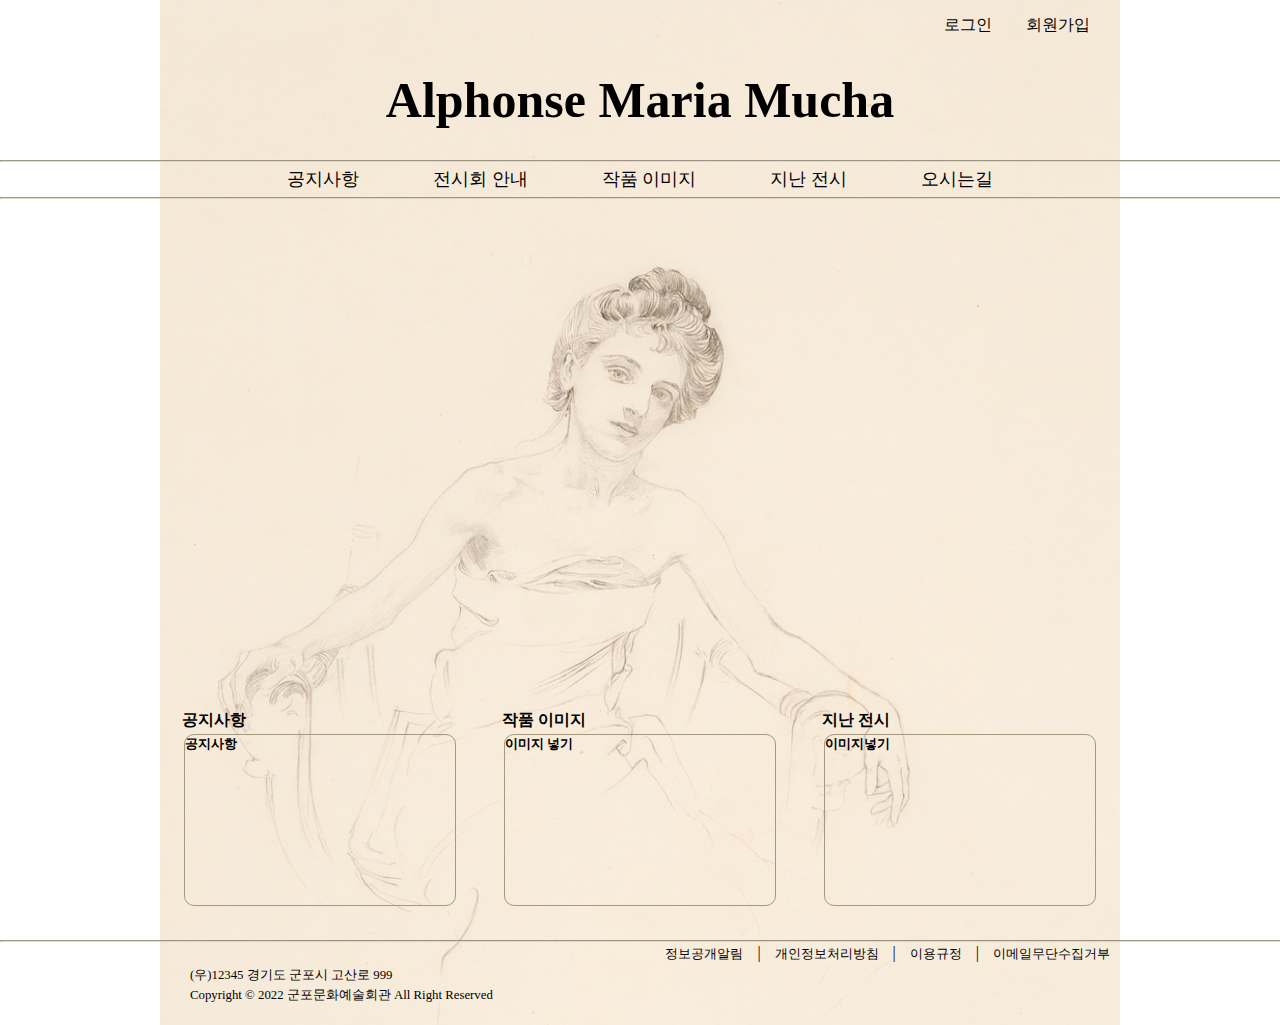
<file: index.html>
<!DOCTYPE html>
<html lang="ko">
<head>
    <meta charset="UTF-8">
    <title>main</title>

    <link rel="stylesheet" href="./CSS/basic.css">
    <link rel="stylesheet" href="./CSS/footer.css">
    <link rel="stylesheet" href="./CSS/top.css">


    <style>
        /* 배경 이미지 */
        body {
            margin: 0px auto; /* 가운데 정렬 */
            background-image: url(./images/Alphonse\ Maria\ Mucha/backgroundimg2.png);
            background-repeat: no-repeat; /* 반복 안함 */
            background-size: 960px auto; /*가로 세로*/
            background-position: center top; /* 가로 세로 */            
        }

        /* section 부분*/
        .section{
            width: 960px;
        }
        .middle{            
            height: 500px;            
        }
        .middle_bottom{
            width: 960px;
            height: 230px;
            overflow: hidden;
            display: flex;
            justify-content: space-around;/*수평 등간격 정렬*/
            /*background-color: aqua; /* 지울부분 */
        }
        .middle_box1{
            float: left;
            width: 300px;
            height: 200px;

             /* background-color: aqua; /* 지울부분 */
        }
        .middle_box2{
            float: left;
            width: 300px;
            height: 200px;
             /* background-color: aqua; /* 지울부분 */
        }
        .middle_box3{
            float: left;
            width: 300px;
            height: 200px;
             /* background-color: aqua;  /* 지울부분 */
        }
        .in_box1{            
            width: 270px;
            height: 170px;
            border: 1px solid rgb(163, 154, 127);
            border-radius: 10px;
            margin: auto;
            margin-top: 3px;
            /* background-color: rgb(0, 255, 145);  /* 지울부분 */
        }
        .in_box2{            
            width: 270px;
            height: 170px;
            border: 1px solid rgb(163, 154, 127);
            border-radius: 10px;
            margin: auto;
            margin-top: 3px;
            /* background-color: rgb(0, 255, 145); /* 지울부분 */
        }
        .in_box3{            
            width: 270px;
            height: 170px;
            border: 1px solid rgb(163, 154, 127);
            border-radius: 10px;
            margin: auto;
            margin-top: 3px;
            /* background-color: rgb(0, 255, 145);  /* 지울부분 */
        }





    </style>
</head>

<body>          
    <!-- top 부분 -->
    <div class="top">
        <div class="login">
            <a href="#">로그인</a>
            <a href="#">회원가입</a>
        </div>
        <div class="top_main">
            <h1>Alphonse Maria Mucha</h1>
        </div>
        <div class="hr_con">
        <hr />
        <div class="top_nav">    
            <a href="#">공지사항</a>
            <a href="#">전시회 안내</a>
            <a href="#">작품 이미지</a>
            <a href="#">지난 전시</a>
            <a href="#">오시는길</a>               
        </div>
        <hr /> 
    </div>
    </div>

    <!-- section 부분 -->
    <div class="section">
        <div class="middle"></div>
        <div class="middle_bottom">
            <div class="middle_box1">
                <h4>&nbsp;&nbsp;&nbsp;공지사항</h4>
                <div class="in_box1">
                    <a href="#"><h5>공지사항</h5></a>
                </div>
                
            </div>
            <div class="middle_box2">
                <h4>&nbsp;&nbsp;&nbsp;작품 이미지</h4>
                <div class="in_box2">
                    <a href="#"><h5>이미지 넣기</h5></a>
                </div>
            </div>
            <div class="middle_box3">
                <h4>&nbsp;&nbsp;&nbsp;지난 전시</h4>
                <div class="in_box3">
                    <a href="#"><h5>이미지넣기</h5></a>
                </div>
            </div>
        </div>
    </div>

    <!-- footer 부분 -->   
    <footer>   
        <hr />
        <div class="footer_nav">
            <a href="#">정보공개알림</a> | 
            <a href="#">개인정보처리방침</a> | 
            <a href="#">이용규정</a> | 
            <a href="#">이메일무단수집거부</a>
            </div>
        <div class="addr">
            <ul>
                <li>(우)12345 경기도 군포시 고산로 999</li>
                <li>Copyright &copy; 2022 군포문화예술회관 All Right Reserved</li>
            </ul>
        </div>    
    </footer>

</body>
</html>
</file>
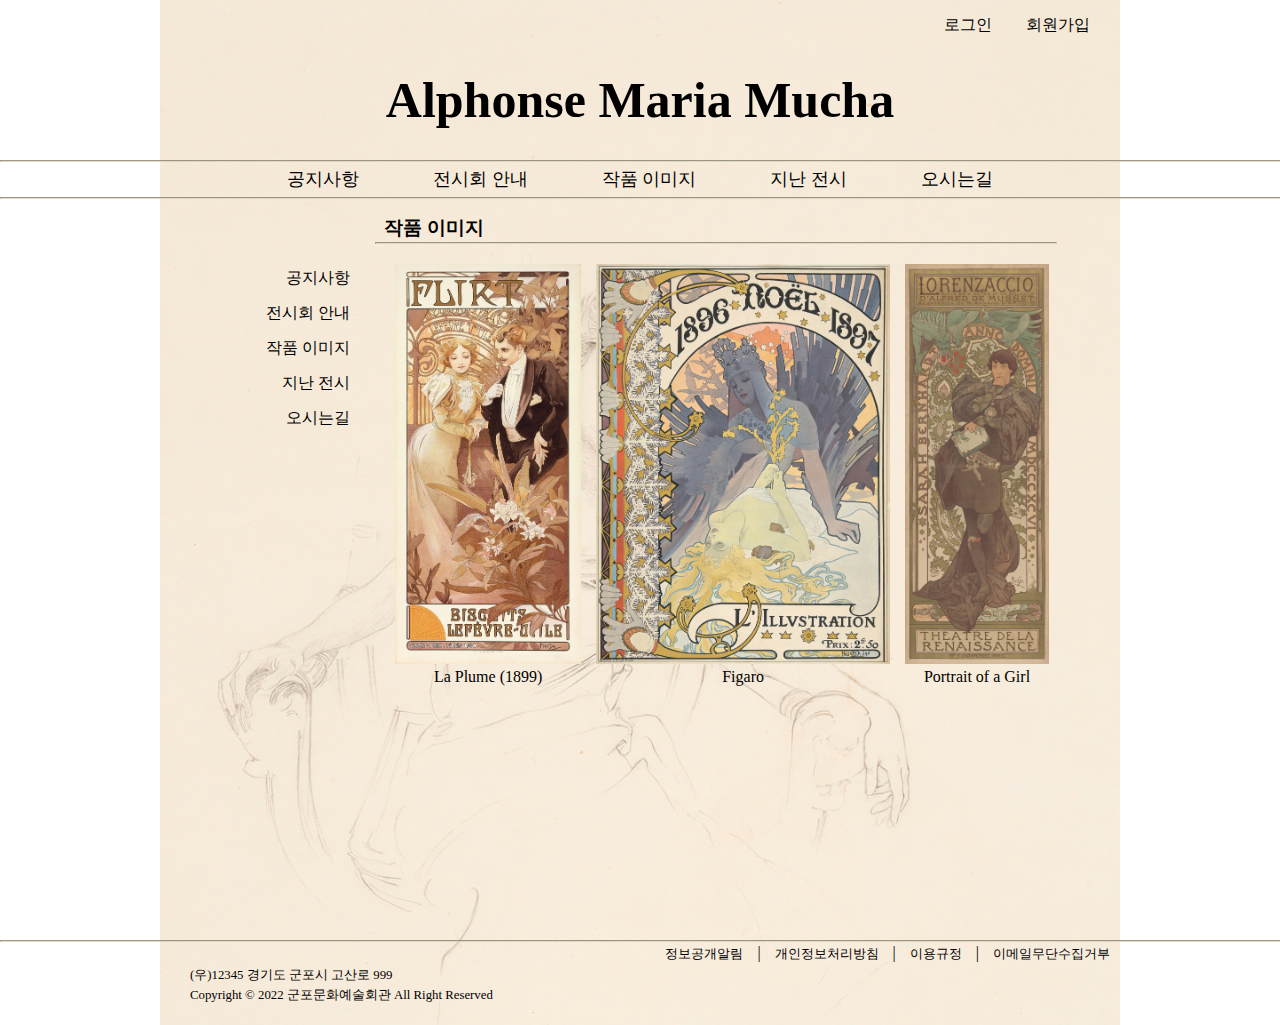
<file: a_image.html>
<!DOCTYPE html>
<html lang="ko">
<head>
    <meta charset="UTF-8">
    <title>image</title>
    <link rel="stylesheet" href="./CSS/basic.css">
    <link rel="stylesheet" href="./CSS/footer.css">
    <link rel="stylesheet" href="./CSS/top.css">
    
    <style>
        body {     /* 배경이미지 */       
            background-image: url(./images/Alphonse\ Maria\ Mucha/backgroundimg2.png);
            background-repeat: no-repeat; /* 반복 안함 */
            background-size: 960px auto; /*가로 세로*/
            background-position: center top; /* 가로 세로 */            
        }

        /* section 부분*/
        .section{
            width: 960px;
            height: 730px;
            overflow: hidden; 
           /* background-color: rgb(255, 0, 119);  /* 지울부분 */
        }
        .left_menu{
            float: left;
            width: 200px;
            height: 650px;
            margin-right: 5px;
            padding-top: 50px;
           /* background-color: aqua;  /* 지울부분 */
        }                 
        .left_menu li{
            width: 180px;
            height: 35px;
            line-height: 35px;
            text-align: right;
            
            margin-left: 10px;
            /*background-color: cadetblue;/* 지울부분 */
        }
        .right_info{
            float: left;
            width: 720px;
            height: 700px;
            padding-top: 5px;
            padding-left: 10px;
            /*background-color: rgb(81, 0, 255);  /* 지울부분 */
        }
        .right_info>h3{
            margin-bottom: 1px;
        }
        .right_info>hr{
            position: static; /* 기본값. 부모속성 상속 받음 */
            width: 680px;
        }
        /* 작품이미지창 */
        .image_form{
            width: 650px;
            height: 700px;
            padding: 20px;
            display: flex; /* 등간격배열 부모*/
           /* background-color: rgba(137, 43, 226, 0.396);  /* 지울부분 */         
        }      
        .image1{    
            width: auto;
            margin-right: 15px; 
            text-align: center;
            justify-content: space-around; /* 등간격배열 */     
        }
        .image2{
            margin-right: 15px; 
            text-align: center;
            justify-content: space-around; /* 등간격배열 */     
        }
        .image3{
            margin-right: 15px; 
            text-align: center;
            justify-content: space-around; /* 등간격배열 */
        }
        img{
            width: auto;
            height: 400px;
        }

    </style>
</head>

<body>
 <!-- top 부분 -->
 <div class="top">
    <div class="login">
        <a href="#">로그인</a>
        <a href="#">회원가입</a>
    </div>
    <div class="top_main">
        <h1>Alphonse Maria Mucha</h1>
    </div>
    <div class="hr_con">
    <hr />
    <div class="top_nav">    
        <a href="#">공지사항</a>
        <a href="#">전시회 안내</a>
        <a href="#">작품 이미지</a>
        <a href="#">지난 전시</a>
        <a href="#">오시는길</a>               
    </div>
    <hr /> 
</div>
</div>

    <!-- section 부분 -->
    <div class="section">
        <div class="left_menu">
            <ui>
                <li><a hrdf="#">공지사항</a></li>
                <li><a hrdf="#">전시회 안내</a></li>
                <li><a hrdf="#">작품 이미지</a></li>
                <li><a hrdf="#">지난 전시</a></li>
                <li><a hrdf="#">오시는길</a></li>
            </ui>
        </div>
        <div class="right_info">
            <h3>&nbsp;&nbsp;작품 이미지</h3>
            <hr/>
             <!-- 작품이미지 양식 -->
    
        <div class="image_form"> 
            <div class="image1">
                <a href="#" target="_blank"><img src="./images/Alphonse Maria Mucha/Flirt (circa 1895-1900).jpg" /></a>
                <p>La Plume (1899)</p>          
            </div>
            <div class="image2">
                <a href="#" target="_blank"><img src="./images/Alphonse Maria Mucha/Figaro.jpg" /></a>       
                <p>Figaro</p>   
            </div>
            <div class="image3">
                <a href="#" target="_blank"><img src="./images/Alphonse Maria Mucha/Portrait of a Girl.jpg" /></a>   
                <p>Portrait of a Girl</p>       
            </div>
        </div>
    </div>

    

        </div>
    </div>

    




<!-- footer 부분 -->   
<footer>
    <hr />

    <div class="footer_nav">
        <a href="#">정보공개알림</a> | 
        <a href="#">개인정보처리방침</a> | 
        <a href="#">이용규정</a> | 
        <a href="#">이메일무단수집거부</a>
        </div>
    <div class="addr">
        <ul>
            <li>(우)12345 경기도 군포시 고산로 999</li>
            <li>Copyright &copy; 2022 군포문화예술회관 All Right Reserved</li>
        </ul>
    </div>    
</footer>



</body>
</html>
</file>
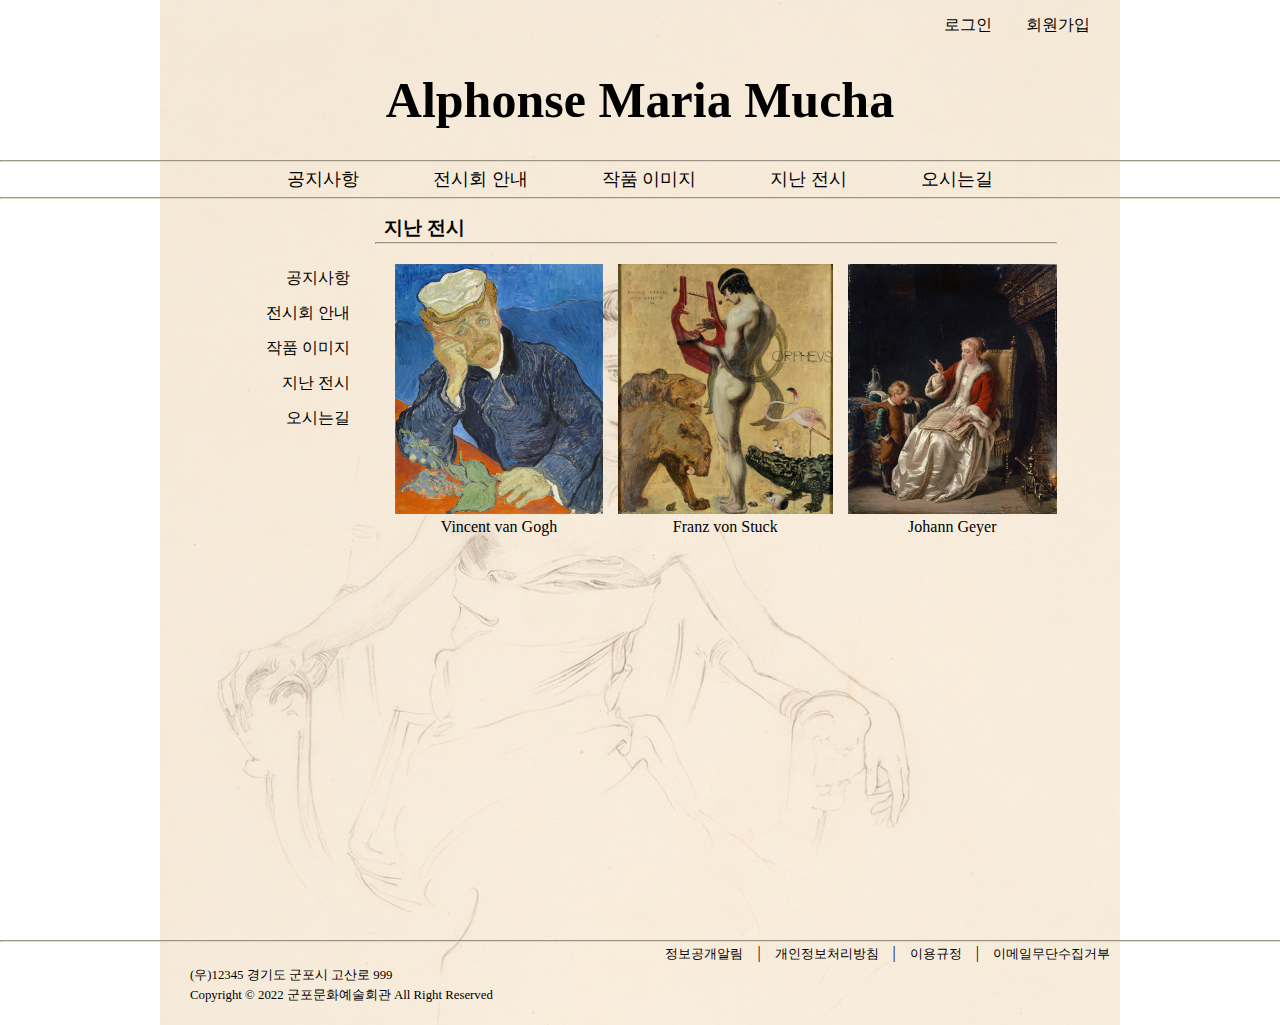
<file: h_image.html>
<!DOCTYPE html>
<html lang="ko">
<head>
    <meta charset="UTF-8">
    <title>history_image</title>
    <link rel="stylesheet" href="./CSS/basic.css">
    <link rel="stylesheet" href="./CSS/footer.css">
    <link rel="stylesheet" href="./CSS/top.css">
    
    <style>
        body {     /* 배경이미지 */       
            background-image: url(./images/Alphonse\ Maria\ Mucha/backgroundimg2.png);
            background-repeat: no-repeat; /* 반복 안함 */
            background-size: 960px auto; /*가로 세로*/
            background-position: center top; /* 가로 세로 */            
        }

        /* section 부분*/
        .section{
            width: 960px;
            height: 730px;
            overflow: hidden; 
           /* background-color: rgb(255, 0, 119);  /* 지울부분 */
        }
        .left_menu{
            float: left;
            width: 200px;
            height: 650px;
            margin-right: 5px;
            padding-top: 50px;
           /* background-color: aqua;  /* 지울부분 */
        }                 
        .left_menu li{
            width: 180px;
            height: 35px;
            line-height: 35px;
            text-align: right;
            
            margin-left: 10px;
            /*background-color: cadetblue;/* 지울부분 */
        }
        .right_info{
            float: left;
            width: 720px;
            height: 700px;
            padding-top: 5px;
            padding-left: 10px;
            /*background-color: rgb(81, 0, 255);  /* 지울부분 */
        }
        .right_info>h3{
            margin-bottom: 1px;
        }
        .right_info>hr{
            position: static; /* 기본값. 부모속성 상속 받음 */
            width: 680px;
        }
        /* 작품이미지창 */
        .image_form{
            width: 650px;
            height: 700px;
            padding: 20px;
            display: flex; /* 등간격배열 부모*/
           /* background-color: rgba(137, 43, 226, 0.396);  /* 지울부분 */         
        }      
        .image1{    
            width: auto;
            margin-right: 15px; 
            text-align: center;
            justify-content: space-around; /* 등간격배열 */     
        }
        .image2{
            margin-right: 15px; 
            text-align: center;
            justify-content: space-around; /* 등간격배열 */     
        }
        .image3{
            margin-right: 15px; 
            text-align: center;
            justify-content: space-around; /* 등간격배열 */
        }
        img{
            width: auto;
            height: 250px;
        }

    </style>
</head>

<body>
 <!-- top 부분 -->
 <div class="top">
    <div class="login">
        <a href="#">로그인</a>
        <a href="#">회원가입</a>
    </div>
    <div class="top_main">
        <h1>Alphonse Maria Mucha</h1>
    </div>
    <div class="hr_con">
    <hr />
    <div class="top_nav">    
        <a href="#">공지사항</a>
        <a href="#">전시회 안내</a>
        <a href="#">작품 이미지</a>
        <a href="#">지난 전시</a>
        <a href="#">오시는길</a>               
    </div>
    <hr /> 
</div>
</div>

    <!-- section 부분 -->
    <div class="section">
        <div class="left_menu">
            <ui>
                <li><a hrdf="#">공지사항</a></li>
                <li><a hrdf="#">전시회 안내</a></li>
                <li><a hrdf="#">작품 이미지</a></li>
                <li><a hrdf="#">지난 전시</a></li>
                <li><a hrdf="#">오시는길</a></li>
            </ui>
        </div>
        <div class="right_info">
            <h3>&nbsp;&nbsp;지난 전시</h3>
            <hr/>
             <!-- 작품이미지 양식 -->
    
        <div class="image_form"> 
            <div class="image1">
                <a href="#" target="_blank"><img src="./images/Vincent van Gogh/Head Of A Skeleton With A Burning Cigarette - dddd.jpg" /></a>
                <p>Vincent van Gogh</p>          
            </div>
            <div class="image2">
                <a href="#" target="_blank"><img src="./images/other/Franz von Stuck-ddd.jpg" /></a>   
                <p>Franz von Stuck</p>  
            </div>
            <div class="image3">
                <a href="#" target="_blank"><img src="./images/other/Johann Geyer-dd.jpg" /></a>       
                <p>Johann Geyer</p>                      
            </div>
        </div>
    </div>

    

        </div>
    </div>

    




<!-- footer 부분 -->   
<footer>
    <hr />

    <div class="footer_nav">
        <a href="#">정보공개알림</a> | 
        <a href="#">개인정보처리방침</a> | 
        <a href="#">이용규정</a> | 
        <a href="#">이메일무단수집거부</a>
        </div>
    <div class="addr">
        <ul>
            <li>(우)12345 경기도 군포시 고산로 999</li>
            <li>Copyright &copy; 2022 군포문화예술회관 All Right Reserved</li>
        </ul>
    </div>    
</footer>



</body>
</html>
</file>
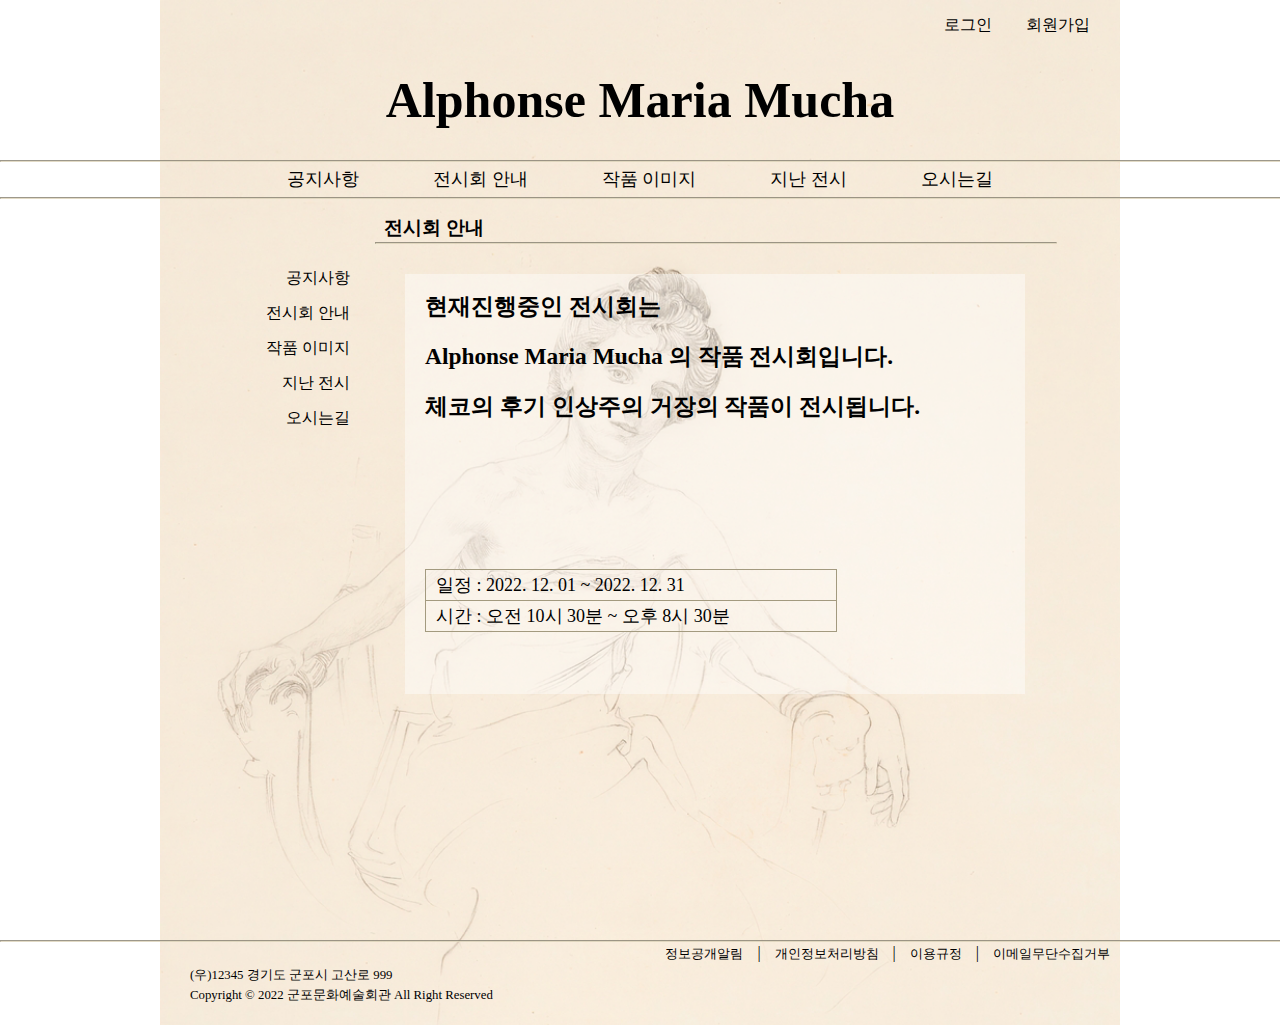
<file: info.html>
<!DOCTYPE html>
<html lang="ko">
<head>
    <meta charset="UTF-8">
    <title>info</title>
    <link rel="stylesheet" href="./CSS/basic.css">
    <link rel="stylesheet" href="./CSS/footer.css">
    <link rel="stylesheet" href="./CSS/top.css">
    
    <style>
        body {     /* 배경이미지 */       
            background-image: url(./images/Alphonse\ Maria\ Mucha/backgroundimg2.png);
            background-repeat: no-repeat; /* 반복 안함 */
            background-size: 960px auto; /*가로 세로*/
            background-position: center top; /* 가로 세로 */            
        }

        /* section 부분*/
        .section{
            width: 960px;
            height: 730px;
            overflow: hidden; 
           /* background-color: rgb(255, 0, 119);  /* 지울부분 */
        }
        .left_menu{
            float: left;
            width: 200px;
            height: 650px;
            margin-right: 5px;
            padding-top: 50px;
           /* background-color: aqua;  /* 지울부분 */
        }                 
        .left_menu li{
            width: 180px;
            height: 35px;
            line-height: 35px;
            text-align: right;
            
            margin-left: 10px;
            /*background-color: cadetblue;/* 지울부분 */
        }
        .right_info{
            float: left;
            width: 720px;
            height: 700px;
            padding-top: 5px;
            padding-left: 10px;
            /*background-color: rgb(81, 0, 255);  /* 지울부분 */
        }
        .right_info>h3{
            margin-bottom: 1px;
        }
        .right_info>hr{
            position: static; /* 기본값. 부모속성 상속 받음 */
            width: 680px;
        }
        /* 전시회안내창 */
        .info_form{
            width: 720px;
            height: 700px;
           /* background-color: rgba(137, 43, 226, 0.412);  /* 지울부분 */         
        }      
        .info1{
            width: 600px;
            height: 400px;
            line-height: 25px;
            font-size: 20px;
            padding-top: 20px;
            padding-left: 20px;
            margin: 30px;
            /*padding: 30px 10;/* 지울부분 */         
            background-color:rgba(255, 255, 255, 0.431); /* 지울부분 */         
        }

        .info1 li{
            width: 400px;
            height: 30px;
            line-height: 30px;
            font-size: 18px;
            padding-left: 10px;
            border: 0.5px solid rgb(163, 154, 127); /* 지울부분? */          
         /* background-color: rgba(43, 101, 226, 0.583);  /* 지울부분 */       
        }
        .info1 li:nth-child(1){
            border-bottom: none;
        }


    </style>
</head>

<body>
 <!-- top 부분 -->
 <div class="top">
    <div class="login">
        <a href="#">로그인</a>
        <a href="#">회원가입</a>
    </div>
    <div class="top_main">
        <h1>Alphonse Maria Mucha</h1>
    </div>
    <div class="hr_con">
    <hr />
    <div class="top_nav">    
        <a href="#">공지사항</a>
        <a href="#">전시회 안내</a>
        <a href="#">작품 이미지</a>
        <a href="#">지난 전시</a>
        <a href="#">오시는길</a>               
    </div>
    <hr /> 
</div>
</div>

    <!-- section 부분 -->
    <div class="section">
        <div class="left_menu">
            <ui>
                <li><a hrdf="#">공지사항</a></li>
                <li><a hrdf="#">전시회 안내</a></li>
                <li><a hrdf="#">작품 이미지</a></li>
                <li><a hrdf="#">지난 전시</a></li>
                <li><a hrdf="#">오시는길</a></li>
            </ui>
        </div>
    <div class="right_info">
            <h3>&nbsp;&nbsp;전시회 안내</h3>
            <hr/>
            <!-- 전시회 안내 양식 -->
        <div class="info_form"> 
            <div class="info1">
                <h3>현재진행중인 전시회는</h3><br />
                <h3>Alphonse Maria Mucha 의 작품 전시회입니다.</h3><br />
                <h3>체코의 후기 인상주의 거장의 작품이 전시됩니다.</h3><br />
                <br />
                <br />
                <br />
                <br />
                <br />
                <ul>
                    <li>일정 : 2022. 12. 01 ~ 2022. 12. 31</li>
                    <li>시간 : 오전 10시 30분 ~ 오후 8시 30분 </li>
                </ul>
            </div>

        </div>
    </div>

        </div>
    </div>

    




<!-- footer 부분 -->   
<footer>
    <hr />

    <div class="footer_nav">
        <a href="#">정보공개알림</a> | 
        <a href="#">개인정보처리방침</a> | 
        <a href="#">이용규정</a> | 
        <a href="#">이메일무단수집거부</a>
        </div>
    <div class="addr">
        <ul>
            <li>(우)12345 경기도 군포시 고산로 999</li>
            <li>Copyright &copy; 2022 군포문화예술회관 All Right Reserved</li>
        </ul>
    </div>    
</footer>



</body>
</html>
</file>
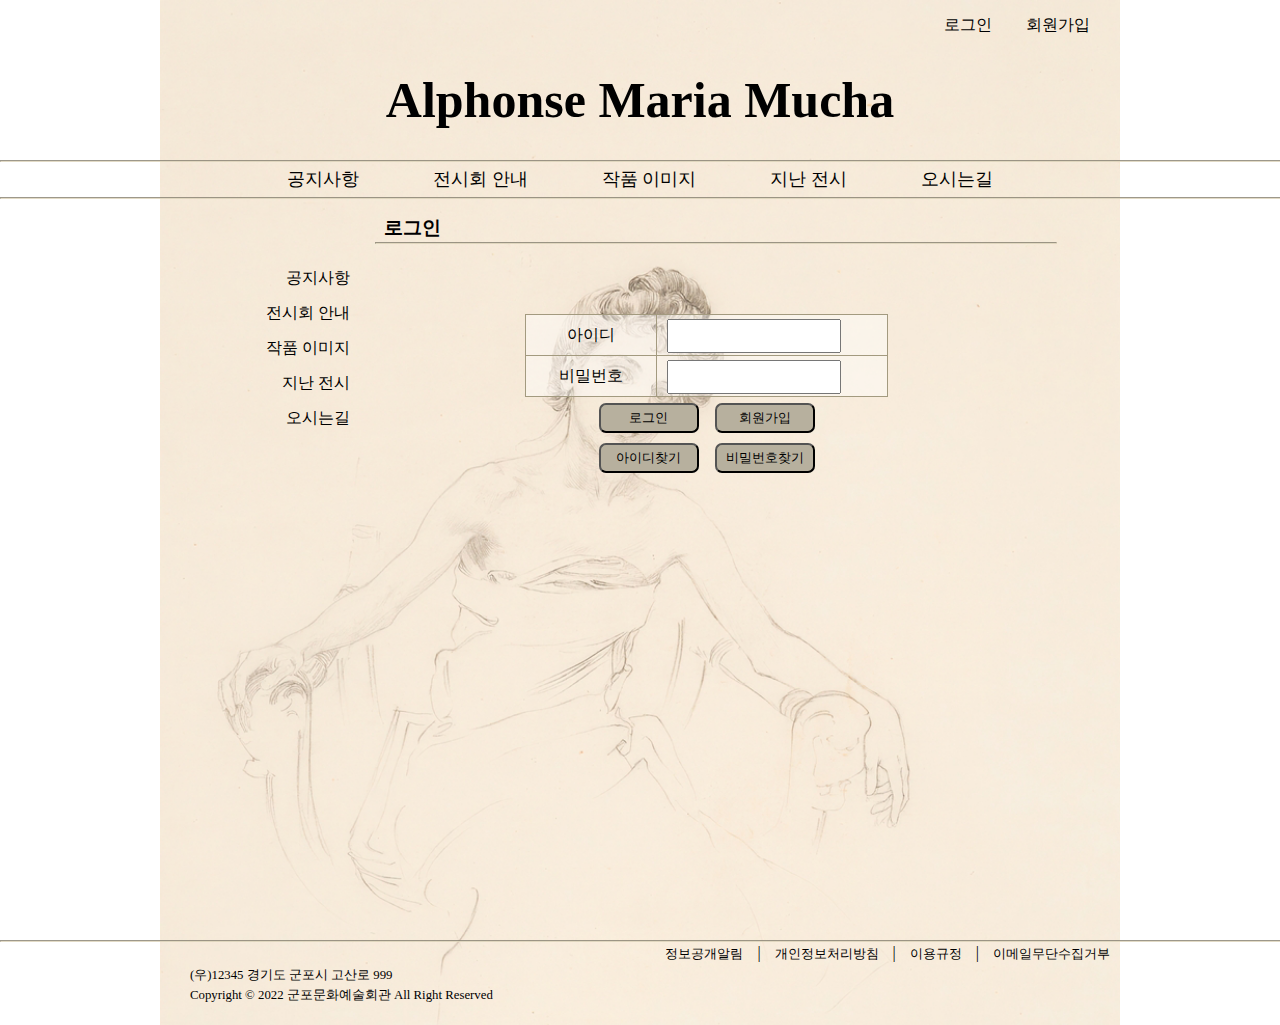
<file: login.html>
<!DOCTYPE html>
<html lang="ko">
<head>
    <meta charset="UTF-8">
    <title>login</title>
    <link rel="stylesheet" href="./CSS/basic.css">
    <link rel="stylesheet" href="./CSS/footer.css">
    <link rel="stylesheet" href="./CSS/top.css">
    
    <style>
        body {     /* 배경이미지 */       
            background-image: url(./images/Alphonse\ Maria\ Mucha/backgroundimg2.png);
            background-repeat: no-repeat; /* 반복 안함 */
            background-size: 960px auto; /*가로 세로*/
            background-position: center top; /* 가로 세로 */            
        }

        /* section 부분*/
        .section{
            width: 960px;
            height: 730px;
            overflow: hidden; 
           /* background-color: rgb(255, 0, 119);  /* 지울부분 */
        }
        .left_menu{
            float: left;
            width: 200px;
            height: 650px;
            margin-right: 5px;
            padding-top: 50px;
           /* background-color: aqua;  /* 지울부분 */
        }                 
        .left_menu li{
            width: 180px;
            height: 35px;
            line-height: 35px;
            text-align: right;
            
            margin-left: 10px;
            /*background-color: cadetblue;/* 지울부분 */
        }
        .right_info{
            float: left;
            width: 720px;
            height: 700px;
            padding-top: 5px;
            padding-left: 10px;
            /*background-color: rgb(81, 0, 255);  /* 지울부분 */
        }
        .right_info>h3{
            margin-bottom: 1px;
        }
        .right_info>hr{
            position: static; /* 기본값. 부모속성 상속 받음 */
            width: 680px;
        }
        /* 로그인창 */
        .login_form{
            width: 720px;
            height: 700px;
            padding-left: 150px;
            padding-top: 70px;
            /*background-color: blueviolet;  /* 지울부분 */         
        }      
        tr{            
            height: 40px;
            line-height: 40px;
        }
        td{
           border: 0.5px solid rgb(163, 154, 127); /* 지울부분? */           
        }
        .title{
            width:130px;
            text-align: center;
            background-color: rgba(255, 255, 255, 0.431);
        }
        .content{
            width: 220px;
            height: 40px;
            padding-left: 10px;
            background-color: rgba(255, 255, 255, 0.431);
        }
        input{/* 입력칸 */
            width: 170px;
            height: 30px; /* 수정부분 */
        }
        .login_btns{
            text-align: center;/* 버튼가운데정렬 */
            border-left: none;
            border-right: none;/* 테두리 삭제 */
            border-bottom: none;
            border-top: none;
            background-color: none;
        }
        #login_btn, #membership_btn, #id_btn, #password_btn{ /* id 는 #으로 구분 */
            width: 100px;
            height: 30px;
            background-color: rgb(183, 176, 158);
            border-radius: 7px;
        }       

    </style>
</head>

<body>
 <!-- top 부분 -->
 <div class="top">
    <div class="login">
        <a href="#">로그인</a>
        <a href="#">회원가입</a>
    </div>
    <div class="top_main">
        <h1>Alphonse Maria Mucha</h1>
    </div>
    <div class="hr_con">
    <hr />
    <div class="top_nav">    
        <a href="#">공지사항</a>
        <a href="#">전시회 안내</a>
        <a href="#">작품 이미지</a>
        <a href="#">지난 전시</a>
        <a href="#">오시는길</a>               
    </div>
    <hr /> 
</div>
</div>

    <!-- section 부분 -->
    <div class="section">
        <div class="left_menu">
            <ui>
                <li><a hrdf="#">공지사항</a></li>
                <li><a hrdf="#">전시회 안내</a></li>
                <li><a hrdf="#">작품 이미지</a></li>
                <li><a hrdf="#">지난 전시</a></li>
                <li><a hrdf="#">오시는길</a></li>
            </ui>
        </div>
        <div class="right_info">
            <h3>&nbsp;&nbsp;로그인</h3>
            <hr/>
            <!-- 로그인양식 -->
    <form action="" method="post" name="user_id" id="member">
        <div class="login_form"> 
            <table border="0"><!-- 0: 테두리값 없애기 // 1 -->
                <tr><!-- 행 row -->
                    <td class="title"><label for="user_id">아이디</label></td><!-- 영 col -->
                    <td class="content"><input class="con1" type="text" name="user_id" id="user_id" required /></td>
                </tr>
                <tr>
                    <td class="title"><label for="password">비밀번호</label></td>
                    <td class="content"><input class="con1" type="password" name="password" id="password" required /></td>
                </tr>
                <tr>
                    <td colspan="2" class="login_btns">
                        <input type="submit" name="login_btn" id="login_btn" value="로그인" />&nbsp;&nbsp;&nbsp;
                        <input type="button" name="login_btn" id="membership_btn" value="회원가입" />
                    </td>                  
                </tr>
                <tr>
                    <td colspan="2" class="login_btns">                       
                        <input type="button" name="id_btn" id="id_btn" value="아이디찾기" />&nbsp;&nbsp;&nbsp;
                        <input type="button" name="password_btn" id="password_btn" value="비밀번호찾기" />
                    </td>                      
                </tr>
            </table>
        </div>
    </form>

        </div>
    </div>

    




<!-- footer 부분 -->   
<footer>
    <hr />

    <div class="footer_nav">
        <a href="#">정보공개알림</a> | 
        <a href="#">개인정보처리방침</a> | 
        <a href="#">이용규정</a> | 
        <a href="#">이메일무단수집거부</a>
        </div>
    <div class="addr">
        <ul>
            <li>(우)12345 경기도 군포시 고산로 999</li>
            <li>Copyright &copy; 2022 군포문화예술회관 All Right Reserved</li>
        </ul>
    </div>    
</footer>



</body>
</html>
</file>
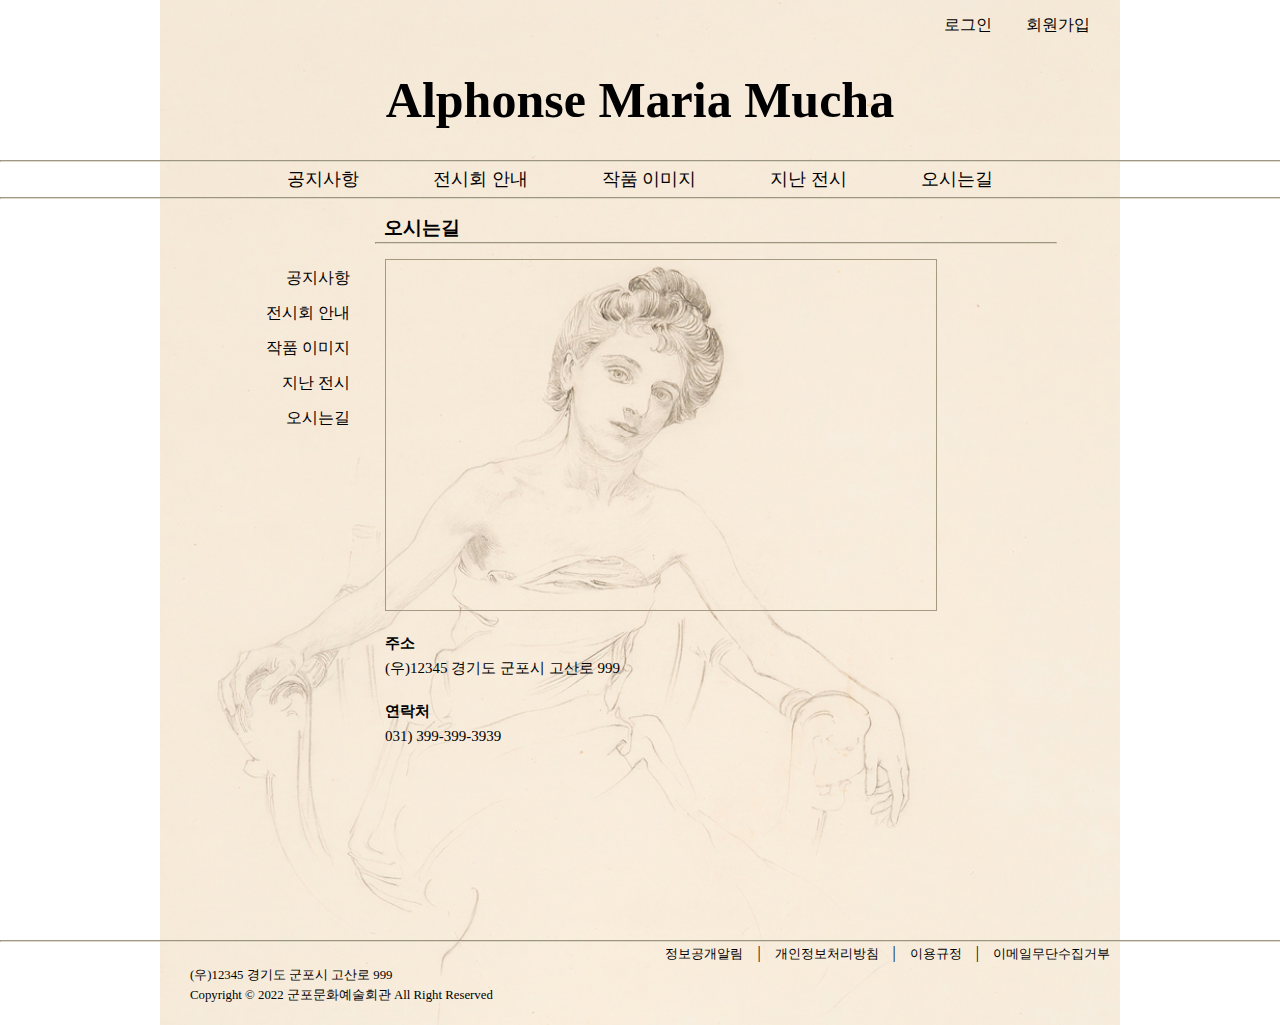
<file: map.html>
<!DOCTYPE html>
<html lang="ko">
<head>
    <meta charset="UTF-8">
    <title>map</title>
    <link rel="stylesheet" href="./CSS/basic.css">
    <link rel="stylesheet" href="./CSS/footer.css">
    <link rel="stylesheet" href="./CSS/top.css">
    
    <style>
        body {     /* 배경이미지 */       
            background-image: url(./images/Alphonse\ Maria\ Mucha/backgroundimg2.png);
            background-repeat: no-repeat; /* 반복 안함 */
            background-size: 960px auto; /*가로 세로*/
            background-position: center top; /* 가로 세로 */            
        }

        /* section 부분*/
        .section{
            width: 960px;
            height: 730px;
            overflow: hidden; 
           /* background-color: rgb(255, 0, 119);  /* 지울부분 */
        }
        .left_menu{
            float: left;
            width: 200px;
            height: 650px;
            margin-right: 5px;
            padding-top: 50px;
           /* background-color: aqua;  /* 지울부분 */
        }                 
        .left_menu li{
            width: 180px;
            height: 35px;
            line-height: 35px;
            text-align: right;
            
            margin-left: 10px;
            /*background-color: cadetblue;/* 지울부분 */
        }
        .right_info{
            float: left;
            width: 720px;
            height: 700px;
            padding-top: 5px;
            padding-left: 10px;
            /*background-color: rgb(81, 0, 255);  /* 지울부분 */
        }
        .right_info>h3{
            margin-bottom: 1px;
        }
        .right_info>hr{
            position: static; /* 기본값. 부모속성 상속 받음 */
            width: 680px;
        }
        /* 전시회안내창 */
        .map_form{
            width: 720px;
            height: 700px;
           /* background-color: rgba(137, 43, 226, 0.412);  /* 지울부분 */         
        }      
        .map{
            width: 550px;
            height: 350px;            
            margin-top: 15px;
            margin-left: 10px;
            margin-bottom: 20px;
            border: 1px solid  rgb(163, 154, 127); /* 지울부분? */           
        }
        .info1 li{
            width: 400px;
            height: 25px;
            line-height: 25px;
            font-size: 15px;
            padding-left: 10px;        
         /* background-color: rgba(43, 101, 226, 0.583);  /* 지울부분 */       
        }


    </style>
</head>

<body>
 <!-- top 부분 -->
 <div class="top">
    <div class="login">
        <a href="#">로그인</a>
        <a href="#">회원가입</a>
    </div>
    <div class="top_main">
        <h1>Alphonse Maria Mucha</h1>
    </div>
    <div class="hr_con">
    <hr />
    <div class="top_nav">    
        <a href="#">공지사항</a>
        <a href="#">전시회 안내</a>
        <a href="#">작품 이미지</a>
        <a href="#">지난 전시</a>
        <a href="#">오시는길</a>               
    </div>
    <hr /> 
</div>
</div>

    <!-- section 부분 -->
    <div class="section">
        <div class="left_menu">
            <ui>
                <li><a hrdf="#">공지사항</a></li>
                <li><a hrdf="#">전시회 안내</a></li>
                <li><a hrdf="#">작품 이미지</a></li>
                <li><a hrdf="#">지난 전시</a></li>
                <li><a hrdf="#">오시는길</a></li>
            </ui>
        </div>
    <div class="right_info">
            <h3>&nbsp;&nbsp;오시는길</h3>
            <hr/>
            <!-- 전시회 안내 양식 -->
        <div class="map_form"> 
            <div class="map">
                <iframe src="https://www.google.com/maps/embed?pb=!1m18!1m12!1m3!1d3171.0023329580977!2d126.9251247158226!3d37.36612167983588!2m3!1f0!2f0!3f0!3m2!1i1024!2i768!4f13.1!3m3!1m2!1s0x357b6713de5a301f%3A0x22a5862e13e8d872!2z6rWw7Y-s66y47ZmU7JiI7Iig7ZqM6rSA!5e0!3m2!1sko!2skr!4v1667509735012!5m2!1sko!2skr" width="550" height="350" style="border:0;" allowfullscreen="" loading="lazy" referrerpolicy="no-referrer-when-downgrade"></iframe>
            </div>
            <div class="info1">
                <ul>
                    <li><h4>주소</h4></li>
                    <li>(우)12345 경기도 군포시 고산로 999</li>
                    <br />
                    <li><h4>연락처</h4></li>
                    <li>031) 399-399-3939</li>
                </ul>
            </div>

        </div>
    </div>

        </div>
    </div>

    




<!-- footer 부분 -->   
<footer>
    <hr />

    <div class="footer_nav">
        <a href="#">정보공개알림</a> | 
        <a href="#">개인정보처리방침</a> | 
        <a href="#">이용규정</a> | 
        <a href="#">이메일무단수집거부</a>
        </div>
    <div class="addr">
        <ul>
            <li>(우)12345 경기도 군포시 고산로 999</li>
            <li>Copyright &copy; 2022 군포문화예술회관 All Right Reserved</li>
        </ul>
    </div>    
</footer>



</body>
</html>
</file>
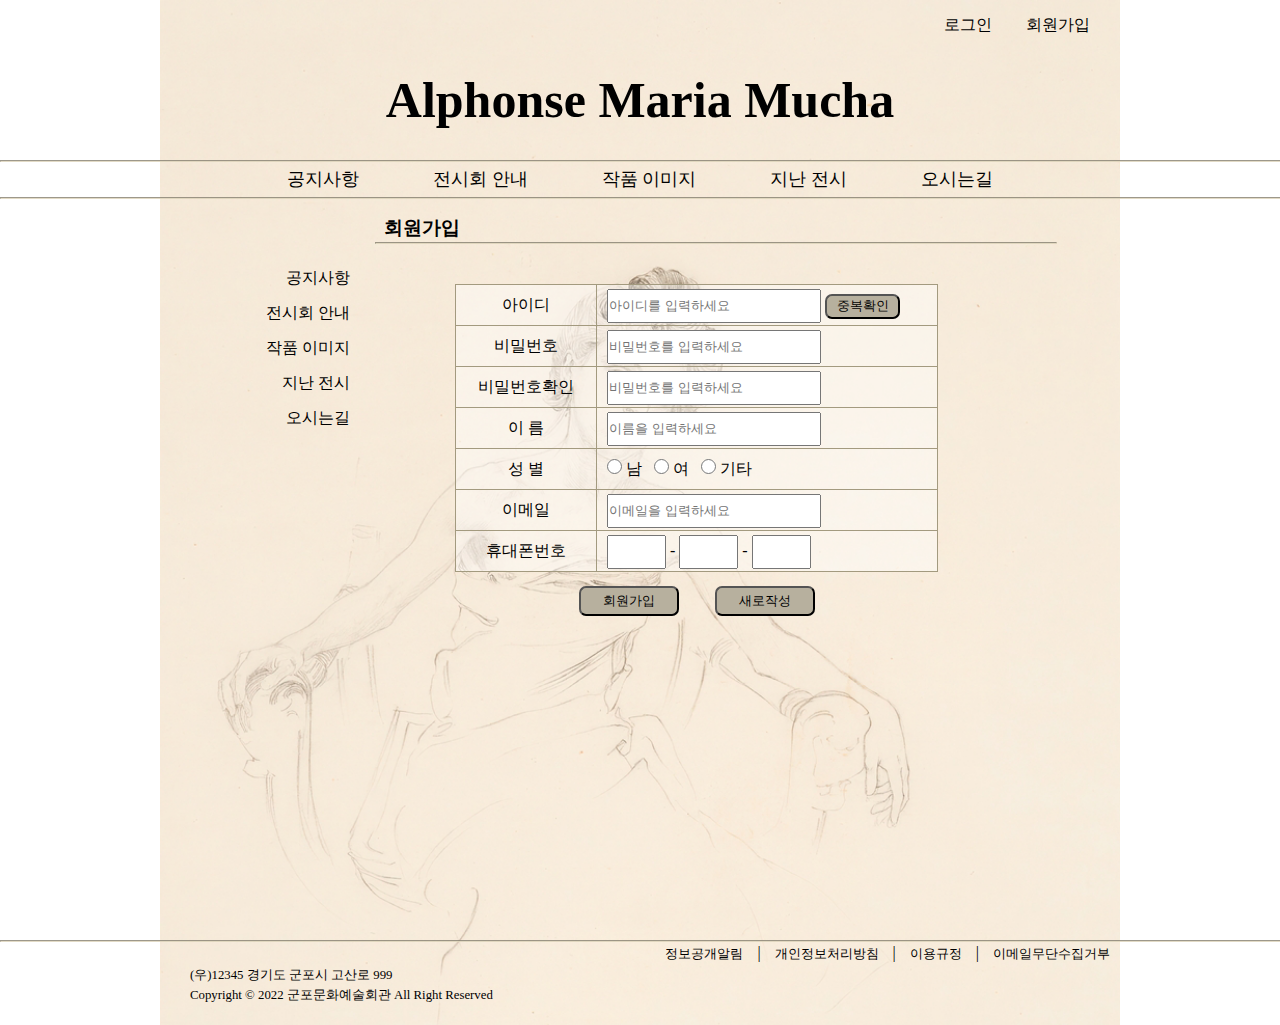
<file: membership.html>
<!DOCTYPE html>
<html lang="ko">
<head>
    <meta charset="UTF-8">
    <title>membership</title>
    <link rel="stylesheet" href="./CSS/basic.css">
    <link rel="stylesheet" href="./CSS/footer.css">
    <link rel="stylesheet" href="./CSS/top.css">
    
    <style>
        body {     /* 배경이미지 */       
            background-image: url(./images/Alphonse\ Maria\ Mucha/backgroundimg2.png);
            background-repeat: no-repeat; /* 반복 안함 */
            background-size: 960px auto; /*가로 세로*/
            background-position: center top; /* 가로 세로 */            
        }

        /* section 부분*/
        .section{
            width: 960px;
            height: 730px;
            overflow: hidden; 
           /* background-color: rgb(255, 0, 119);  /* 지울부분 */
        }
        .left_menu{
            float: left;
            width: 200px;
            height: 650px;
            margin-right: 5px;
            padding-top: 50px;
           /* background-color: aqua;  /* 지울부분 */
        }                 
        .left_menu li{
            width: 180px;
            height: 35px;
            line-height: 35px;
            text-align: right;
            
            margin-left: 10px;
            /*background-color: cadetblue;/* 지울부분 */
        }
        .right_info{
            float: left;
            width: 720px;
            height: 700px;
            padding-top: 5px;
            padding-left: 10px;
            /*background-color: rgb(81, 0, 255);  /* 지울부분 */
        }
        .right_info>h3{ 
            margin-bottom: 1px;
        }
        .right_info>hr{ /* 이건 스타일 시트로 넘겨주면 안됨. */
            position: static; /* 기본값. 부모속성 상속 받음 */
            width: 680px;
        }
        /* 회원가입창 */
        .membership_form{
            width: 720px;
            height: 700px;
            padding-left: 80px;
            padding-top: 40px;
            /*background-color: blueviolet;  /* 지울부분 */         
        }  
        tr{            
            height: 40px;
            line-height: 40px;
        }
        td{
           border: 0.5px solid rgb(163, 154, 127); /* 지울부분? */           
        }
        .title{
            width:140px;
            text-align: center;
            background-color: rgba(255, 255, 255, 0.431);
        }
        .content{
            width: 330px;
            height: 40px;
            padding-left: 10px;
            background-color: rgba(255, 255, 255, 0.431);
        }
        input{/* 전체 입력칸 */
            width: 170px;
            height: 30px; /* 수정부분 */
        }
        #id_check{
            width: 75px;
            height: 25px;
            background-color: rgb(183, 176, 158);
            border-radius: 7px;
        }
        .con1{ /* 아이디~이메일 입력칸 */
            width: 210px;
            height: 30px; /* 수정부분 */
        }
        .gen{ /* 성별 라디오 버튼 크기 */
            width: 15px;
            height: 15px;
        }
        .p1{/* 휴대폰번호칸 설정 */
            width: 55px;
            height: 30px; /* 수정부분 */
        }
        .submit_btns{
            padding-top: 8px;
            text-align: center;/* 버튼가운데정렬 */
            border-left: none;
            border-right: none;/* 테두리 삭제 */
            border-bottom: none;
            border-top: none;
            background-color: none;
        }
        #membership_btn, #reset{ /* id 는 #으로 구분 */
            width: 100px;
            height: 30px;
            background-color: rgb(183, 176, 158);
            border-radius: 7px;
        }       

    </style>
</head>

<body>
 <!-- top 부분 -->
 <div class="top">
    <div class="login">
        <a href="#">로그인</a>
        <a href="#">회원가입</a>
    </div>
    <div class="top_main">
        <h1>Alphonse Maria Mucha</h1>
    </div>
    <div class="hr_con">
    <hr />
    <div class="top_nav">    
        <a href="#">공지사항</a>
        <a href="#">전시회 안내</a>
        <a href="#">작품 이미지</a>
        <a href="#">지난 전시</a>
        <a href="#">오시는길</a>               
    </div>
    <hr /> 
</div>
</div>

    <!-- section 부분 -->
    <div class="section">
        <div class="left_menu">
            <ui>
                <li><a hrdf="#">공지사항</a></li>
                <li><a hrdf="#">전시회 안내</a></li>
                <li><a hrdf="#">작품 이미지</a></li>
                <li><a hrdf="#">지난 전시</a></li>
                <li><a hrdf="#">오시는길</a></li>
            </ui>
        </div>
        <div class="right_info">
            <h3>&nbsp;&nbsp;회원가입</h3>
            <hr/>
            <!-- 로그인양식 -->
    <form action="" method="post" name="user_id" id="member">
        <div class="membership_form"> 
            <table border="0"><!-- 0: 테두리값 없애기 // 1 -->
                <tr><!-- 행 row -->
                    <td class="title"><label for="user_id">아이디</label></td><!-- 영 col -->
                    <td class="content">
                        <input class="con1" type="text" name="user_id" id="user_id" placeholder="아이디를 입력하세요" required />
                        <input type="button" name="id_check" id="id_check" value="중복확인" />
                    </td>
                </tr>
                <tr>
                    <td class="title"><label for="password">비밀번호</label></td>
                    <td class="content"><input class="con1" type="password" name="password" id="password" placeholder="비밀번호를 입력하세요" required /></td>
                </tr>
                <tr>
                    <td class="title"><label for="pwd">비밀번호확인</label></td>
                    <td class="content"><input class="con1" type="pwd" name="pwd" id="pwd" placeholder="비밀번호를 입력하세요" required /></td>
                </tr>
                <tr>
                    <td class="title"><label for="user_name">이 름</label></td>
                    <td class="content"><input class="con1" type="text" name="user_name" id="user_name" placeholder="이름을 입력하세요" required /></td>
                </tr>
                <tr>
                    <td class="title"><label for="gender">성 별</label></td>
                    <td class="content">
                        <input class="gen" type="radio" name="gender" id="gender" value="m" /> 남&nbsp;&nbsp;
                        <input class="gen" type="radio" name="gender" id="gender" value="w" /> 여&nbsp;&nbsp;
                        <input class="gen" type="radio" name="gender" id="gender" value="x" /> 기타
                    </td>
                </tr>
                <tr>
                    <td class="title"><label for="email">이메일</label></td>
                    <td class="content"><input class="con1" type="email" name="email" id="email" placeholder="이메일을 입력하세요" required /></td>
                </tr>
                <tr>
                    <td class="title"><label for="phone1">휴대폰번호</label></td>
                    <td class="content">
                        <input class="p1" type="text" name="phone1" id="phone1" required /> - 
                        <input class="p1" type="text" name="phone2" id="phone2" required /> - 
                        <input class="p1" type="text" name="phone3" id="phone3" required />
                    </td>
                </tr>
                <tr>
                    <td colspan="2" class="submit_btns">
                        <input type="submit" name="membership_btn" id="membership_btn" value="회원가입" />&nbsp;&nbsp;&nbsp;&nbsp;&nbsp;&nbsp;&nbsp;&nbsp;
                        <input type="reset" name="reset" id="reset" value="새로작성" />
                    </td>                  
                </tr>

            </table>
        </div>
    </form>

        </div>
    </div>

    




<!-- footer 부분 -->   
<footer>
    <hr />

    <div class="footer_nav">
        <a href="#">정보공개알림</a> | 
        <a href="#">개인정보처리방침</a> | 
        <a href="#">이용규정</a> | 
        <a href="#">이메일무단수집거부</a>
        </div>
    <div class="addr">
        <ul>
            <li>(우)12345 경기도 군포시 고산로 999</li>
            <li>Copyright &copy; 2022 군포문화예술회관 All Right Reserved</li>
        </ul>
    </div>    
</footer>



</body>
</html>
</file>
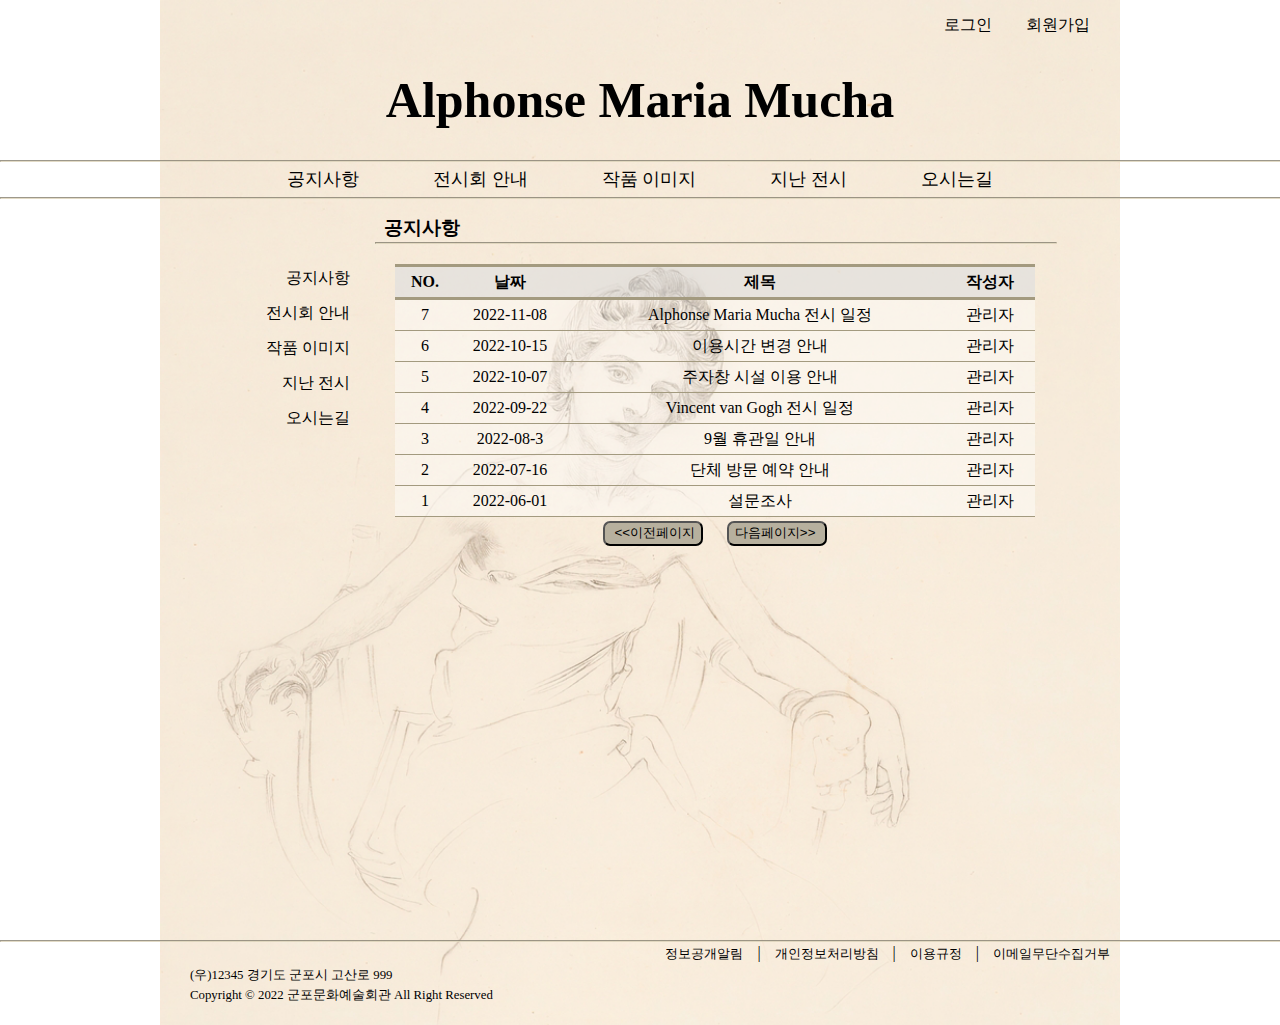
<file: notice.html>
<!DOCTYPE html>
<html lang="ko">
<head>
    <meta charset="UTF-8">
    <title>notice</title>
    <link rel="stylesheet" href="./CSS/basic.css">
    <link rel="stylesheet" href="./CSS/footer.css">
    <link rel="stylesheet" href="./CSS/top.css">
    
    <style>
        body {     /* 배경이미지 */       
            background-image: url(./images/Alphonse\ Maria\ Mucha/backgroundimg2.png);
            background-repeat: no-repeat; /* 반복 안함 */
            background-size: 960px auto; /*가로 세로*/
            background-position: center top; /* 가로 세로 */            
        }

        /* section 부분*/
        .section{
            width: 960px;
            height: 730px;
            overflow: hidden; 
           /* background-color: rgb(255, 0, 119);  /* 지울부분 */
        }
        .left_menu{
            float: left;
            width: 200px;
            height: 650px;
            margin-right: 5px;
            padding-top: 50px;
           /* background-color: aqua;  /* 지울부분 */
        }                 
        .left_menu li{
            width: 180px;
            height: 35px;
            line-height: 35px;
            text-align: right;
            
            margin-left: 10px;
            /*background-color: cadetblue;/* 지울부분 */
        }
        .right_info{
            float: left;
            width: 720px;
            height: 700px;
            padding-top: 5px;
            padding-left: 10px;
            /*background-color: rgb(81, 0, 255);  /* 지울부분 */
        }
        .right_info>h3{
            margin-bottom: 1px;
        }
        .right_info>hr{
            position: static; /* 기본값. 부모속성 상속 받음 */
            width: 680px;
        }
        /* 공시사항 창 */
        .notice_form{
            width: 720px;
            height: 700px;
            padding-left: 20px;
            padding-top: 20px;
            /*background-color: blueviolet;  /* 지울부분 */         
        }      
        tr{            
            height: 30px;
            line-height: 30px;
        }
        td{
           border-top: 0.5px solid rgb(163, 154, 127); /* 지울부분? */           
           border-bottom: 0.5px solid rgb(163, 154, 127); /* 지울부분? */ 
           /*border-left: 0.5px solid rgb(163, 154, 127);  지울부분? */           
        }  
        .no{
            width: 60px;
            text-align: center;    
            background-color: rgba(255, 255, 255, 0.431);
        }
        .date{
            width: 110px;
            text-align: center;    
            background-color: rgba(255, 255, 255, 0.431);
        }
        .title_t{
            width: 370px;
            text-align: center;   
            padding-left: 10px; 
            background-color: rgba(255, 255, 255, 0.431);
        }
        .writer{
            width: 90px;
            text-align: center;    
            background-color: rgba(255, 255, 255, 0.431);
        }
        .title{/* 이게 no, date,... 다음에 이게 나와야 class속성 색 적용됨 */
            font-weight: 700; /* 글자 두껍게 */
            text-align: center;
            border-top: 3px solid rgb(163, 154, 127); /* 지울부분? */  
            border-bottom: 3px solid rgb(163, 154, 127); /* 지울부분? */     
            background-color: rgba(223, 222, 222, 0.649);
        }
        .page_btns{
            text-align: center;/* 버튼가운데정렬 */
            border-left: none;
            border-right: none;/* 테두리 삭제 */
            border-bottom: none;
            border-top: none;
            background-color: none;
        }
        #pre_btn, #next_btn{ /* id 는 #으로 구분 */
            width: 100px;
            height: 25px;
            background-color: rgb(183, 176, 158);
            border-radius: 7px;
        }       

    </style>
</head>

<body>
 <!-- top 부분 -->
 <div class="top">
    <div class="login">
        <a href="#">로그인</a>
        <a href="#">회원가입</a>
    </div>
    <div class="top_main">
        <h1>Alphonse Maria Mucha</h1>
    </div>
    <div class="hr_con">
    <hr />
    <div class="top_nav">    
        <a href="#">공지사항</a>
        <a href="#">전시회 안내</a>
        <a href="#">작품 이미지</a>
        <a href="#">지난 전시</a>
        <a href="#">오시는길</a>               
    </div>
    <hr /> 
</div>
</div>

    <!-- section 부분 -->
    <div class="section">
        <div class="left_menu">
            <ui>
                <li><a hrdf="#">공지사항</a></li>
                <li><a hrdf="#">전시회 안내</a></li>
                <li><a hrdf="#">작품 이미지</a></li>
                <li><a hrdf="#">지난 전시</a></li>
                <li><a hrdf="#">오시는길</a></li>
            </ui>
        </div>
        <div class="right_info">
            <h3>&nbsp;&nbsp;공지사항</h3>
            <hr/>
            <!-- 공지사항 양식 -->
    <form action="" method="post" name="user_id" id="member">
        <div class="notice_form"> 
            <table border="0"><!-- 0: 테두리값 없애기 // 1 -->
                <tr>
                    <td class="title no">NO.</td>
                    <td class="title date">날짜</td>
                    <td class="title title_t">제목</td>
                    <td class="title writer">작성자</td>
                </tr>
                <tr>
                    <td class="no">7</td>
                    <td class="date">2022-11-08</td>
                    <td class="title_t"><a href="#">Alphonse Maria Mucha 전시 일정</a></td>
                    <td class="writer">관리자</td>
                </tr>
                <tr>
                    <td class="no">6</td>
                    <td class="date">2022-10-15</td>
                    <td class="title_t"><a href="#">이용시간 변경 안내</a></td>
                    <td class="writer">관리자</td>
                </tr>
                <tr>
                    <td class="no">5</td>
                    <td class="date">2022-10-07</td>
                    <td class="title_t"><a href="#">주자창 시설 이용 안내</a></td>
                    <td class="writer">관리자</td>
                </tr>
                <tr>
                    <td class="no">4</td>
                    <td class="date">2022-09-22</td>
                    <td class="title_t"><a href="#">Vincent van Gogh 전시 일정</a></td>
                    <td class="writer">관리자</td>
                </tr>
                <tr>
                    <td class="no">3</td>
                    <td class="date">2022-08-3</td>
                    <td class="title_t"><a href="#">9월 휴관일 안내</a></td>
                    <td class="writer">관리자</td>
                </tr>
                <tr>
                    <td class="no">2</td>
                    <td class="date">2022-07-16</td>
                    <td class="title_t"><a href="#">단체 방문 예약 안내</a></td>
                    <td class="writer">관리자</td>
                </tr>
                <tr>
                    <td class="no">1</td>
                    <td class="date">2022-06-01</td>
                    <td class="title_t"><a href="#">설문조사</a></td>
                    <td class="writer">관리자</td>
                </tr>
                <tr>
                    <td colspan="4" class="page_btns">
                        <input type="button" name="pre_btn" id="pre_btn" value=" <<이전페이지" />&nbsp;&nbsp;&nbsp;&nbsp;&nbsp;
                        <input type="button" name="next_btn" id="next_btn" value="다음페이지>> " />
                    </td>                  
                </tr>
            </table>
        </div>
    </form>

        </div>
    </div>

    




<!-- footer 부분 -->   
<footer>
    <hr />

    <div class="footer_nav">
        <a href="#">정보공개알림</a> | 
        <a href="#">개인정보처리방침</a> | 
        <a href="#">이용규정</a> | 
        <a href="#">이메일무단수집거부</a>
        </div>
    <div class="addr">
        <ul>
            <li>(우)12345 경기도 군포시 고산로 999</li>
            <li>Copyright &copy; 2022 군포문화예술회관 All Right Reserved</li>
        </ul>
    </div>    
</footer>



</body>
</html>
</file>
<file: CSS/basic.css>
/* 주의사항 <style></style>은 사용하지 않는다. */

        /* 설정 초기화 */
        *{ /* '*'은 전체해당. 그러나 가끔 안 먹는게 있어서 부분에서도 다 초기화 설정함. */
            margin: 0px;
            padding: 0px;
        }
        /* 
        body, a, li, ... : 선택자
        태그 선택자 : 태그명 그래도 사용
        클래스 선택자 : .클래스명
        id 선택자 : #아이디명
        */
        body{ /* 속성 : 값; */
            width: 960px;/* 960px;*/
            margin: 0px auto; /* 가운데 정렬 */
        }                
        
        a{ /* a = 앵커 태그 */
            text-decoration: none; /* 하이퍼링크에 있는 라인 설정-위,중간,아래,도트,솔리드 등 다양, */
            color: black; /* 검정색 = #000000, #000, rgb(0,0,0) */
            margin: 0px;
            padding: 0px;
        }
        a:visited{ /* visited - 링크 누른 후 글자 속성*/ /* hover - 객체에 마우스가 올라갔을때. */
            text-decoration: none; /* 하이퍼링크에 있는 라인 설정-위,중간,아래,도트,솔리드 등 다양, */
            color: black; /* 검정색 = #000000, #000, rgb(0,0,0) */
            margin: 0px;
            padding: 0px;
        }
        a:hover{
            color:  #ff9900;
        }
        ui{
            margin: 0px;
            padding: 0px;
        }
        li{
            list-style: none; /* 메뉴 리스트에 스타일 설정 */
            margin: 0px;
            padding: 0px;
        }
        img{
            border: 0px;
            margin: 0px;
            padding: 0px;
        }
        hr{ /* 수평선을 body설정 값 밖으로 수평선을 그리는 방법*/
            width: 100vw; /* 보이는 부분이 기준이 되는 설정 vw */
            border-color: rgba(220, 211, 185, 0.819); /* 수정부분 */
            position: absolute; /*독자적인 위치. 다른 레이어이다. 상하순서가 중요!!*/
            left: 0px; 
            /*margin: 10px; /* 수정부분 */
        }
        table,tr,td,th{ /* 테이블 초기화 */
            padding: 0px; margin: 0px;
        } 
        table {
            border-collapse: collapse;
            border-spacing: 0px;
        }
</file>
<file: CSS/footer.css>
/* footer 부분 */
.footer{
    width: 960px;   
    margin-top: 20px;
    margin-bottom: 20px;
}
.footer_nav{
    width: 960px;
    height: 25px;
    line-height: 25px;
    text-align: right;          
    /*background-color: blue; /* 지울부분 */
}
.footer_nav>a{
    display: inline-block;
    padding: 0px 10px;
    font-size: 0.8rem;
}
.addr{
    width: 960px;
    margin-bottom: 20px;
   /*  background-color: blue; /* 지울부분 */
}
.addr li{
    height: 20px;
    line-height: 20px;
    text-align: left; 
    margin-left: 30px;
    font-size: 0.8rem;
   /*background-color: blue; /* 지울부분 */
}
</file>
<file: CSS/top.css>
/* top 부분 */
        .top{
            width: 960px;
            height: 190px;            
            margin-top: 10px;
            margin-bottom: 10px;
            /*background-color: blue; /* 지울부분 */
            overflow: hidden;
        }        
        .login{
            float: left;            
            width: 960px;
            height: 30px;            
            line-height: 30px; 
            text-align: right;     
            /*background-color: rgb(255, 178, 249); /* 지울부분 */      
        }
        .login>a{
            padding-right: 30px;
        }
        .top_main{     
            float: left;    
            width: 960px;
            height: 120px;            
            line-height: 120px;
            text-align: center;                  
            /*background-color: rgb(0, 255, 187); /* 지울부분 */     
        }
        .top_main>h1{
            font-size: 50px;
            }    
        .hr_con{
            float: left;
        }
        .top_nav{            
            width: 960px;
            height: 30px;
            line-height: 30p;
            text-align: center;
            /* border-top: 1px solid rgb(163, 154, 127); /* 지울부분 */
            /* border-bottom: 1px solid rgb(163, 154, 127); /* 지울부분 */
            padding-top: 7px;
            
            /*background-color: rgb(93, 0, 255); /* 지울부분 */     
        }
        .top_nav>a{
            font-size: 18px; /* 수정부분 */    
            padding: 0px 35px;            
            /*margin: 20px 0px; /* 수정부분 */    
            /*background-color: rgb(255, 0, 174); /* 지울부분 */ 
        }
</file>
